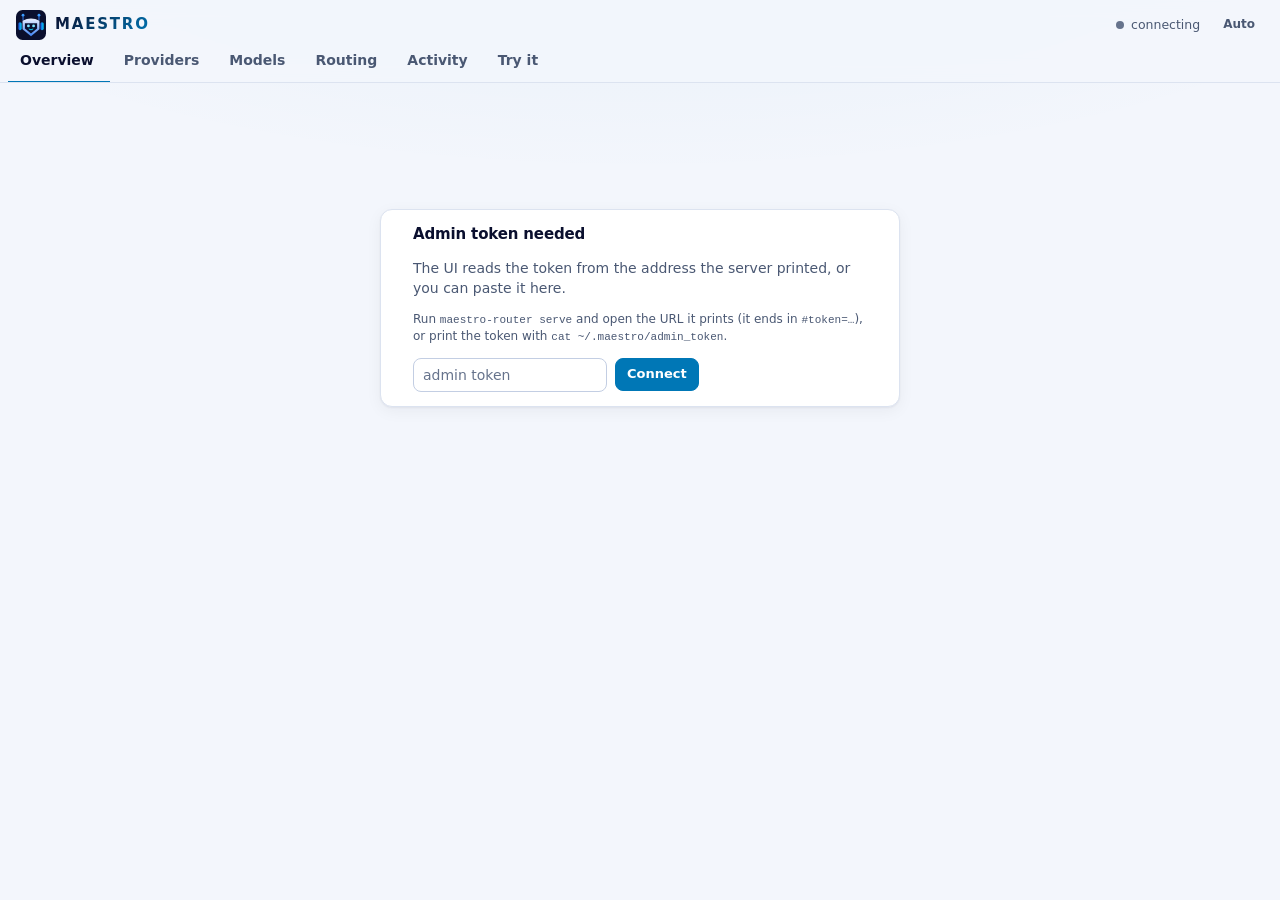
<file: skills/maestro/scripts/maestro/ui/index.html>
<!doctype html>
<html lang="en">
<head>
<meta charset="utf-8">
<meta name="viewport" content="width=device-width, initial-scale=1">
<meta name="color-scheme" content="light dark">
<title>Maestro</title>
<link rel="icon" href="data:image/svg+xml,%3Csvg xmlns='http://www.w3.org/2000/svg' viewBox='0 0 64 64'%3E%3Crect width='64' height='64' rx='14' fill='%230A0F2E'/%3E%3Cpath d='M15 22V13M49 22V13' stroke='%233B82F6' stroke-width='2'/%3E%3Ccircle cx='15' cy='11' r='3' fill='%233B9BFF'/%3E%3Ccircle cx='49' cy='11' r='3' fill='%233B9BFF'/%3E%3Crect x='5' y='26' width='7' height='17' rx='3.5' fill='%231E7BEF'/%3E%3Crect x='52' y='26' width='7' height='17' rx='3.5' fill='%231E7BEF'/%3E%3Cpath d='M14 23Q32 13 50 23V41L32 56 14 41Z' fill='%239DB8F5'/%3E%3Cpath d='M19 28H45V39.5L32 50 19 39.5Z' fill='%230A0F2E'/%3E%3Ccircle cx='26.5' cy='34' r='3' fill='%237DE3FF'/%3E%3Ccircle cx='37.5' cy='34' r='3' fill='%237DE3FF'/%3E%3Cpath d='M28 41Q32 44 36 41' fill='none' stroke='%2300D4FF' stroke-width='2' stroke-linecap='round'/%3E%3C/svg%3E">

<style>
:root {
  --bg: #F3F6FC; --surface: #ffffff; --surface-2: #EDF1F9; --border: #DCE3F0; --border-strong: #C3CEE3;
  --text: #0A0F2E; --muted: #4A5873; --faint: #66738C; --accent: #0077B6; --accent-ink: #ffffff; --accent-soft: #E0F2FB;
  --good: #0F7B47; --good-soft: #DCF5E7; --warn: #9A5B00; --warn-soft: #FCEFD5; --bad: #C22F2F; --bad-soft: #FDE4E4; --info-soft: #E3EFFB;
  --c-local: #0E8A7D; --c-fast: #2F7FC9; --c-standard: #4F5BD5; --c-strong: #8A4FD0; --c-frontier: #C23A86; --c-specialist: #B8681A;
  --shadow: 0 1px 2px rgba(10,15,46,.05), 0 4px 16px rgba(10,15,46,.05); --glow: rgba(0,119,182,.06); --brand-a: #0A0F2E; --brand-b: #0077B6;
  --mono: "SF Mono", "JetBrains Mono", ui-monospace, SFMono-Regular, Menlo, Consolas, "Liberation Mono", monospace;
  --sans: "Inter", ui-sans-serif, system-ui, -apple-system, "Segoe UI", Roboto, "Helvetica Neue", Arial, sans-serif;
}
@media (prefers-color-scheme: dark) {
  :root:not([data-theme="light"]) {
    --bg: #0A0F2E; --surface: #111833; --surface-2: #18234D; --border: #1C2A5C; --border-strong: #1E3A8A;
    --text: #E2E8F0; --muted: #94A3B8; --faint: #7D8CA3; --accent: #00D4FF; --accent-ink: #0A0F2E; --accent-soft: #0B2F4D;
    --good: #34D399; --good-soft: #0E2B2C; --warn: #FBBF24; --warn-soft: #2E2612; --bad: #F87171; --bad-soft: #3A1625; --info-soft: #0F2547;
    --c-local: #2DD4BF; --c-fast: #60A5FA; --c-standard: #818CF8; --c-strong: #C084FC; --c-frontier: #F472B6; --c-specialist: #FB923C;
    --shadow: 0 1px 2px rgba(0,0,0,.35), 0 8px 24px rgba(2,6,23,.35); --glow: rgba(0,212,255,.07); --brand-a: #FFFFFF; --brand-b: #00D4FF;
  }
}
:root[data-theme="dark"] {
  --bg: #0A0F2E; --surface: #111833; --surface-2: #18234D; --border: #1C2A5C; --border-strong: #1E3A8A;
  --text: #E2E8F0; --muted: #94A3B8; --faint: #7D8CA3; --accent: #00D4FF; --accent-ink: #0A0F2E; --accent-soft: #0B2F4D;
  --good: #34D399; --good-soft: #0E2B2C; --warn: #FBBF24; --warn-soft: #2E2612; --bad: #F87171; --bad-soft: #3A1625; --info-soft: #0F2547;
  --c-local: #2DD4BF; --c-fast: #60A5FA; --c-standard: #818CF8; --c-strong: #C084FC; --c-frontier: #F472B6; --c-specialist: #FB923C;
  --shadow: 0 1px 2px rgba(0,0,0,.35), 0 8px 24px rgba(2,6,23,.35); --glow: rgba(0,212,255,.07); --brand-a: #FFFFFF; --brand-b: #00D4FF;
}
* { box-sizing: border-box; }
html { -webkit-text-size-adjust: 100%; }
body { margin: 0; background: var(--bg) radial-gradient(1200px 420px at 50% -120px, var(--glow), transparent 70%) no-repeat; color: var(--text); font: 14px/1.45 var(--sans); min-height: 100vh; }
h1, h2, h3 { margin: 0; font-weight: 650; letter-spacing: -.01em; }
h2 { font-size: 15px; } h3 { font-size: 13px; color: var(--muted); font-weight: 600; text-transform: uppercase; letter-spacing: .05em; }
button, input, select, textarea { font: inherit; color: inherit; }
button { cursor: pointer; }
code, .mono { font-family: var(--mono); font-size: .92em; }
a { color: var(--accent); }
:focus-visible { outline: 2px solid var(--accent); outline-offset: 2px; border-radius: 6px; }

/* shell */
header.top { position: sticky; top: 0; z-index: 20; background: color-mix(in srgb, var(--bg) 88%, transparent); backdrop-filter: blur(10px);
  border-bottom: 1px solid var(--border); }
.bar { max-width: 1280px; margin: 0 auto; padding: 10px 16px 0; display: flex; align-items: center; gap: 14px; flex-wrap: wrap; }
.brand { display: flex; align-items: center; gap: 9px; font-weight: 800; font-size: 15px; letter-spacing: .12em; text-transform: uppercase; }
.brand svg { width: 30px; height: 30px; flex: none; }
.brand .wm { background: linear-gradient(135deg, var(--brand-a), var(--brand-b)); -webkit-background-clip: text; background-clip: text; -webkit-text-fill-color: transparent; }
.brand small { font-weight: 500; color: var(--faint); font-size: 12px; letter-spacing: 0; text-transform: none; }
.spacer { flex: 1; }
.live { display: inline-flex; align-items: center; gap: 7px; font-size: 12.5px; color: var(--muted); }
.dot { width: 8px; height: 8px; border-radius: 50%; background: var(--faint); display: inline-block; flex: none; }
.dot.good { background: var(--good); box-shadow: 0 0 0 3px var(--good-soft); } .dot.bad { background: var(--bad); } .dot.warn { background: var(--warn); }
nav.tabs { max-width: 1280px; margin: 0 auto; padding: 0 8px; display: flex; gap: 2px; overflow-x: auto; scrollbar-width: none; }
nav.tabs::-webkit-scrollbar { display: none; }
nav.tabs button { background: none; border: 0; padding: 10px 12px 11px; color: var(--muted); font-weight: 550; border-bottom: 2px solid transparent; white-space: nowrap; margin-bottom: -1px; }
nav.tabs button:hover { color: var(--text); }
nav.tabs button[aria-selected="true"] { color: var(--text); border-bottom-color: var(--accent); }
nav.tabs .count { color: var(--faint); font-weight: 500; margin-left: 4px; font-size: 12px; }
main { max-width: 1280px; margin: 0 auto; padding: 18px 16px 64px; }
.panel { display: none; } .panel.on { display: block; animation: fade .15s ease-out; }
@keyframes fade { from { opacity: 0; transform: translateY(2px); } to { opacity: 1; transform: none; } }
@media (prefers-reduced-motion: reduce) { .panel.on { animation: none; } * { transition: none !important; } }

/* primitives */
.card { background: var(--surface); border: 1px solid var(--border); border-radius: 12px; box-shadow: var(--shadow); }
.card > .head { padding: 12px 16px; border-bottom: 1px solid var(--border); display: flex; align-items: center; gap: 10px; flex-wrap: wrap; }
.card > .body { padding: 14px 16px; }
.grid { display: grid; gap: 14px; }
.g2 { grid-template-columns: repeat(2, minmax(0, 1fr)); } .g3 { grid-template-columns: repeat(3, minmax(0, 1fr)); }
.stats { display: grid; grid-template-columns: repeat(5, minmax(0, 1fr)); gap: 12px; margin-bottom: 14px; }
.stat { padding: 13px 16px; }
.stat .k { color: var(--muted); font-size: 12px; font-weight: 550; }
.stat .v { font-size: 26px; font-weight: 680; letter-spacing: -.03em; margin-top: 2px; font-variant-numeric: tabular-nums; }
.stat .s { color: var(--faint); font-size: 12px; margin-top: 1px; }
.btn { border: 1px solid var(--border-strong); background: var(--surface); border-radius: 8px; padding: 6px 11px; font-weight: 550; font-size: 13px; display: inline-flex; align-items: center; gap: 6px; white-space: nowrap; }
.btn:hover { background: var(--surface-2); } .btn:disabled { opacity: .55; cursor: default; }
.btn.primary { background: var(--accent); border-color: var(--accent); color: var(--accent-ink); }
.btn.primary:hover { filter: brightness(1.07); }
.btn.sm { padding: 3px 8px; font-size: 12px; border-radius: 6px; } .btn.ghost { border-color: transparent; background: none; color: var(--muted); }
.spin { width: 12px; height: 12px; border: 2px solid currentColor; border-right-color: transparent; border-radius: 50%; animation: spin .7s linear infinite; }
@keyframes spin { to { transform: rotate(360deg); } }
input[type=search] { flex: 1 1 220px; max-width: 320px; }
input[type=text], input[type=password], input[type=search], select, textarea {
  background: var(--surface); border: 1px solid var(--border-strong); border-radius: 8px; padding: 6px 9px; min-width: 0; }
textarea { width: 100%; resize: vertical; min-height: 92px; font-family: var(--sans); }
select { padding: 4px 6px; border-radius: 6px; }
input::placeholder, textarea::placeholder { color: var(--faint); }
.muted { color: var(--muted); } .faint { color: var(--faint); } .small { font-size: 12px; } .right { text-align: right; } .nowrap { white-space: nowrap; }
.row { display: flex; align-items: center; gap: 8px; flex-wrap: wrap; }
.pill { display: inline-flex; align-items: center; gap: 5px; padding: 1px 8px; border-radius: 999px; font-size: 12px; font-weight: 550; background: var(--surface-2); color: var(--muted); white-space: nowrap; }
.pill.good { background: var(--good-soft); color: var(--good); } .pill.bad { background: var(--bad-soft); color: var(--bad); }
.pill.warn { background: var(--warn-soft); color: var(--warn); } .pill.info { background: var(--info-soft); color: var(--accent); }
.cat { --c: var(--faint); display: inline-flex; align-items: center; gap: 6px; font-weight: 600; font-size: 12.5px; }
.cat::before { content: ""; width: 9px; height: 9px; border-radius: 3px; background: var(--c); }
.cat.local { --c: var(--c-local); } .cat.fast { --c: var(--c-fast); } .cat.standard { --c: var(--c-standard); }
.cat.strong { --c: var(--c-strong); } .cat.frontier { --c: var(--c-frontier); } .cat.specialist { --c: var(--c-specialist); }
.banner { display: flex; gap: 12px; align-items: center; flex-wrap: wrap; padding: 10px 14px; border-radius: 10px; margin-bottom: 14px; background: var(--warn-soft); color: var(--text); border: 1px solid color-mix(in srgb, var(--warn) 35%, transparent); }
.banner.info { background: var(--info-soft); border-color: color-mix(in srgb, var(--accent) 30%, transparent); }
.banner b { font-weight: 650; }
.empty { padding: 28px 16px; text-align: center; color: var(--muted); }

/* tables */
.tablewrap { overflow-x: auto; }
table { border-collapse: collapse; width: 100%; font-size: 13px; }
th { text-align: left; font-weight: 600; color: var(--muted); font-size: 12px; padding: 8px 9px; border-bottom: 1px solid var(--border); white-space: nowrap; background: var(--surface); position: sticky; top: 0; }
th.sort { cursor: pointer; user-select: none; } th.sort:hover { color: var(--text); }
td { padding: 6px 9px; border-bottom: 1px solid var(--border); vertical-align: middle; }
tbody tr:last-child td { border-bottom: 0; }
tbody tr:hover td { background: color-mix(in srgb, var(--surface-2) 60%, transparent); }
tr.off td { opacity: .5; }
td .pill { padding: 0 6px; }
td.id { font-family: var(--mono); font-size: 12px; max-width: 250px; overflow: hidden; text-overflow: ellipsis; white-space: nowrap; }
.num { font-variant-numeric: tabular-nums; text-align: right; }
.bar-mini { display: inline-block; width: 44px; height: 6px; border-radius: 3px; background: var(--surface-2); vertical-align: middle; margin-right: 6px; overflow: hidden; }
.bar-mini > i { display: block; height: 100%; background: var(--accent); border-radius: 3px; }
.chip { display: inline-block; padding: 0 6px; border-radius: 5px; background: var(--surface-2); font-size: 11.5px; color: var(--muted); margin-right: 3px; white-space: nowrap; }
.chip b { color: var(--text); font-weight: 600; font-variant-numeric: tabular-nums; }
.switch { position: relative; width: 30px; height: 18px; display: inline-block; }
.switch input { opacity: 0; width: 100%; height: 100%; margin: 0; position: absolute; inset: 0; cursor: pointer; z-index: 1; }
.switch i { position: absolute; inset: 0; border-radius: 9px; background: var(--border-strong); transition: background .15s; }
.switch i::after { content: ""; position: absolute; top: 2px; left: 2px; width: 14px; height: 14px; border-radius: 50%; background: #fff; transition: transform .15s; }
.switch input:checked + i { background: var(--accent); } .switch input:checked + i::after { transform: translateX(12px); }
.switch input:focus-visible + i { outline: 2px solid var(--accent); outline-offset: 2px; }

/* quota */
.q { display: grid; gap: 3px; min-width: 150px; }
.q .line { display: flex; align-items: center; gap: 7px; font-size: 11.5px; color: var(--muted); }
.q .track { flex: 1; height: 6px; border-radius: 3px; background: var(--surface-2); overflow: hidden; min-width: 50px; }
.q .track i { display: block; height: 100%; border-radius: 3px; background: var(--good); }
.q .track i.low { background: var(--warn); } .q .track i.crit { background: var(--bad); }
.q .lbl { width: 62px; overflow: hidden; text-overflow: ellipsis; white-space: nowrap; }
.stack { display: flex; height: 14px; border-radius: 7px; overflow: hidden; background: var(--surface-2); gap: 2px; }
.stack i { display: block; height: 100%; background: var(--c); min-width: 3px; } .stack i.local { --c: var(--c-local); } .stack i.fast { --c: var(--c-fast); }
.stack i.standard { --c: var(--c-standard); } .stack i.strong { --c: var(--c-strong); } .stack i.frontier { --c: var(--c-frontier); } .stack i.specialist { --c: var(--c-specialist); }
.legend { display: flex; flex-wrap: wrap; gap: 4px 16px; margin-top: 10px; }

/* code */
.code { position: relative; background: var(--surface-2); border: 1px solid var(--border); border-radius: 9px; padding: 11px 12px; overflow: auto; max-height: 340px; }
.code pre { margin: 0; font: 12px/1.55 var(--mono); white-space: pre; }
.code .btn { position: absolute; top: 7px; right: 7px; }
.seg { display: inline-flex; border: 1px solid var(--border-strong); border-radius: 8px; overflow: hidden; }
.seg button { border: 0; background: var(--surface); padding: 5px 11px; font-weight: 550; font-size: 13px; color: var(--muted); border-right: 1px solid var(--border-strong); }
.seg button:last-child { border-right: 0; } .seg button[aria-pressed="true"] { background: var(--accent-soft); color: var(--accent); }
.ladder td, .ladder th { padding: 5px 8px; } .ladder select { width: 100%; min-width: 92px; }
.ladder select.changed { border-color: var(--accent); background: var(--accent-soft); }
.field { display: grid; gap: 5px; } .field > label { font-weight: 600; font-size: 12.5px; }
.hint { color: var(--faint); font-size: 12px; }
.kv { display: grid; grid-template-columns: max-content 1fr; gap: 3px 14px; font-size: 13px; } .kv dt { color: var(--muted); } .kv dd { margin: 0; }
details summary { cursor: pointer; color: var(--muted); font-size: 12.5px; }
#toasts { position: fixed; right: 16px; bottom: 16px; display: grid; gap: 8px; z-index: 50; max-width: min(420px, calc(100vw - 32px)); }
.toast { background: var(--text); color: var(--bg); padding: 9px 13px; border-radius: 9px; font-size: 13px; box-shadow: var(--shadow); animation: fade .15s; }
.toast.bad { background: var(--bad); color: #fff; }
.gate { max-width: 520px; margin: 12vh auto; padding: 0 16px; }

@media (max-width: 980px) { .stats { grid-template-columns: repeat(3, minmax(0, 1fr)); } .g3 { grid-template-columns: 1fr 1fr; } }
@media (max-width: 720px) {
  .stats { grid-template-columns: repeat(2, minmax(0, 1fr)); } .g2, .g3 { grid-template-columns: 1fr; }
  .stat .v { font-size: 22px; } main { padding-top: 12px; } .hide-sm { display: none; }
}
</style>
</head>
<body>
<header class="top">
  <div class="bar">
    <div class="brand"><svg viewBox="0 0 64 64" aria-hidden="true"><defs><linearGradient id="mh" x1="0" y1="0" x2="0" y2="1"><stop offset="0" stop-color="#EEF2FF"/><stop offset="1" stop-color="#3B82F6"/></linearGradient><linearGradient id="me" x1="0" y1="0" x2="1" y2="0"><stop offset="0" stop-color="#1D4ED8"/><stop offset="1" stop-color="#00D4FF"/></linearGradient></defs><rect width="64" height="64" rx="14" fill="#0A0F2E"/><path d="M15 22V13M49 22V13" stroke="#3B82F6" stroke-width="2"/><circle cx="15" cy="11" r="3" fill="#3B9BFF"/><circle cx="49" cy="11" r="3" fill="#3B9BFF"/><rect x="5" y="26" width="7" height="17" rx="3.5" fill="url(#me)"/><rect x="52" y="26" width="7" height="17" rx="3.5" fill="url(#me)"/><path d="M14 23Q32 13 50 23V41L32 56 14 41Z" fill="url(#mh)"/><path d="M19 28H45V39.5L32 50 19 39.5Z" fill="#0A0F2E"/><circle cx="26.5" cy="34" r="3" fill="#7DE3FF"/><circle cx="37.5" cy="34" r="3" fill="#7DE3FF"/><path d="M28 41Q32 44 36 41" fill="none" stroke="#00D4FF" stroke-width="2" stroke-linecap="round"/></svg>
      <span class="wm">Maestro</span> <small id="ver"></small></div>
    <span class="spacer"></span>
    <span class="live" id="live"><span class="dot"></span><span>connecting</span></span>
    <button class="btn sm ghost" id="theme" title="Switch between light, dark and automatic">Theme</button>
  </div>
  <nav class="tabs" role="tablist" id="tabs"></nav>
</header>
<main id="main"></main>
<div id="toasts" aria-live="polite"></div>

<script>
"use strict";
const TABS = [["overview", "Overview"], ["providers", "Providers"], ["models", "Models"], ["routing", "Routing"], ["activity", "Activity"], ["try", "Try it"]];
const CATS = ["local", "fast", "standard", "strong", "frontier"];
const CAT_HINT = {local: "a model on your machine or network", fast: "cheap and quick", standard: "the everyday workhorse", strong: "top reasoning", frontier: "the very best"};
let S = null, token = "", tab = "overview", timers = {};
const ui = {alts: false, snip: "hermes", provFilter: "configured", provQuery: "", modelQuery: "", modelCat: "", modelAccess: "", modelSort: ["G", -1], showAllProviders: false,
            activity: {paused: false, rows: [], open: null}, tryRes: null, ladderDraft: null, pinsDraft: null, showKeyFor: null};
const store = {get(k) { try { return sessionStorage.getItem(k); } catch (e) { return null; } }, set(k, v) { try { sessionStorage.setItem(k, v); } catch (e) {} }};

/* ---------- tiny DOM helper (no innerHTML: every value is set as text) ---------- */
function add(el, kids) { for (const k of kids.flat(Infinity)) { if (k == null || k === false) continue; el.append(k.nodeType ? k : document.createTextNode(String(k))); } return el; }
function h(tag, attrs, ...kids) {
  const el = document.createElement(tag);
  for (const [k, v] of Object.entries(attrs || {})) {
    if (v == null || v === false) continue;
    if (k === "class") el.className = v; else if (k === "style") el.style.cssText = v;
    else if (k.startsWith("on")) el.addEventListener(k.slice(2), v);
    else if (k === "for") el.htmlFor = v;
    else if (["value", "checked", "disabled", "title", "type", "placeholder", "href", "selected", "rows", "colSpan", "name", "autocomplete", "spellcheck"].includes(k)) el[k] = v;
    else el.setAttribute(k, v === true ? "" : v);
  }
  return add(el, kids);
}
const $ = (s, r) => (r || document).querySelector(s);
function toast(msg, bad) { const t = h("div", {class: "toast" + (bad ? " bad" : "")}, msg); $("#toasts").append(t); setTimeout(() => t.remove(), bad ? 6500 : 3200); }

/* ---------- formatting ---------- */
const fmt = {
  money(v) { if (v == null) return "–"; if (v === 0) return "$0"; const a = Math.abs(v); return "$" + (a < 0.01 ? v.toFixed(4) : a < 1 ? v.toFixed(3) : a < 100 ? v.toFixed(2) : v.toFixed(0)); },
  price(v) { return v == null ? "–" : v === 0 ? "free" : "$" + (v < 1 ? v.toFixed(2) : v % 1 ? v.toFixed(2).replace(/0$/, "") : v); },
  ctx(v) { return !v ? "–" : v >= 1e6 ? (v / 1e6).toFixed(v % 1e6 ? 1 : 0) + "M" : Math.round(v / 1e3) + "k"; },
  score(v) { return v == null ? "–" : v.toFixed(2).replace(/^0/, ""); },
  ago(ts) { if (!ts) return "–"; const s = Math.max(0, Date.now() / 1000 - ts); return s < 5 ? "just now" : s < 90 ? Math.round(s) + "s ago" : s < 5400 ? Math.round(s / 60) + "m ago" : s < 129600 ? Math.round(s / 3600) + "h ago" : Math.round(s / 86400) + "d ago"; },
  until(ts) { if (!ts) return ""; const s = ts - Date.now() / 1000; if (s <= 0) return "now"; return s < 90 ? Math.round(s) + "s" : s < 5400 ? Math.round(s / 60) + "m" : s < 129600 ? (s / 3600).toFixed(s < 36000 ? 1 : 0) + "h" : Math.round(s / 86400) + "d"; },
  tok(v) { return v == null ? "–" : v >= 1e4 ? (v / 1e3).toFixed(1) + "k" : String(v); },
  ms(v) { return v == null ? "–" : v >= 1000 ? (v / 1000).toFixed(1) + " s" : Math.round(v) + " ms"; },
  pct(v) { return v == null ? "–" : Math.round(v * 100) + "%"; },
};
const catPill = (c, extra) => c ? h("span", {class: "cat " + c, title: CAT_HINT[c] || ""}, c, extra || "") : h("span", {class: "faint"}, "–");
const accessLabel = {"api": "API", "subscription-cli": "Subscription", "local": "Local"};

/* ---------- api ---------- */
async function api(path, method, body) {
  const r = await fetch(path, {method: method || "GET", headers: Object.assign({"X-Maestro-Token": token}, body ? {"Content-Type": "application/json"} : {}), body: body ? JSON.stringify(body) : undefined});
  let j = null; try { j = await r.json(); } catch (e) {}
  if (r.status === 401) { showGate(true); throw new Error("unauthorized"); }
  if (!r.ok) throw new Error((j && j.error && j.error.message) || ("HTTP " + r.status));
  return j;
}
async function act(fn, okMsg) { try { const r = await fn(); if (okMsg) toast(okMsg); return r; } catch (e) { if (e.message !== "unauthorized") toast(e.message, true); return null; } }
async function refresh(rerender) { S = await api("/api/state"); status(); if (rerender !== false) render(); }

/* ---------- shell ---------- */
function status() {
  const live = $("#live"); live.replaceChildren();
  if (!S) return;
  const disc = S.discovering;
  add(live, [h("span", {class: "dot " + (disc ? "warn" : "good")}), h("span", {}, disc ? "discovering…" : "serving on " + S.server.base_url.replace(/^https?:\/\//, ""))]);
  $("#ver").textContent = "v" + S.version;
  const c = S.counts;
  document.querySelectorAll("nav.tabs button").forEach(b => { const n = {providers: c.providers, models: c.enabled}[b.dataset.tab]; const s = b.querySelector(".count"); if (s) s.textContent = n != null ? n : ""; });
}
function buildTabs() {
  const nav = $("#tabs"); nav.replaceChildren();
  TABS.forEach(([id, label]) => nav.append(h("button", {role: "tab", "data-tab": id, "aria-selected": id === tab ? "true" : "false", onclick: () => go(id)}, label, h("span", {class: "count"}))));
}
function go(id) {
  tab = id; store.set("tab", id);
  document.querySelectorAll("nav.tabs button").forEach(b => b.setAttribute("aria-selected", b.dataset.tab === id ? "true" : "false"));
  clearInterval(timers.act); if (id === "activity") { pollActivity(); timers.act = setInterval(pollActivity, 3000); }
  render(); window.scrollTo(0, 0);
}
function render() {
  const main = $("#main"); main.replaceChildren();
  if (!S) return;
  const fn = {overview, providers, models, routing, activity, try: tryit}[tab];
  main.append(h("section", {class: "panel on", id: "p-" + tab}, fn()));
  status();
}
function showGate(bad) {
  clearInterval(timers.poll);
  $("#main").replaceChildren(h("div", {class: "gate card"}, h("div", {class: "body", style: "display:grid;gap:12px"},
    h("h2", {}, "Admin token needed"),
    h("p", {class: "muted", style: "margin:0"}, bad ? "The server did not accept that token." : "The UI reads the token from the address the server printed, or you can paste it here."),
    h("p", {class: "muted small", style: "margin:0"}, "Run ", h("code", {}, "maestro-router serve"), " and open the URL it prints (it ends in ", h("code", {}, "#token=…"), "), or print the token with ", h("code", {}, "cat ~/.maestro/admin_token"), "."),
    (() => { const i = h("input", {type: "password", placeholder: "admin token", autocomplete: "off"}); const go = () => { token = i.value.trim(); store.set("token", token); boot(); };
      i.addEventListener("keydown", e => { if (e.key === "Enter") go(); }); return h("div", {class: "row"}, i, h("button", {class: "btn primary", onclick: go}, "Connect")); })())));
}

/* ---------- shared pieces ---------- */
function copyBtn(getText, label) {
  return h("button", {class: "btn sm", onclick: async e => { const b = e.currentTarget, t = getText();
    try { await navigator.clipboard.writeText(t); } catch (x) { const ta = h("textarea", {value: t, style: "position:fixed;opacity:0"}); document.body.append(ta); ta.select(); try { document.execCommand("copy"); } catch (y) {} ta.remove(); }
    const o = b.textContent; b.textContent = "Copied"; setTimeout(() => b.textContent = o, 1200); }}, label || "Copy");
}
function codeBlock(text) { return h("div", {class: "code"}, copyBtn(() => text), h("pre", {}, text)); }
function quotaBars(q) {
  if (!q) return h("span", {class: "faint small"}, "–");
  const rows = (q.windows || []).filter(w => w.fraction != null);
  if (q.state === "cooldown") return h("span", {class: "pill warn"}, "cooling down", q.cooldown_until ? " · " + fmt.until(q.cooldown_until) : "");
  if (q.state === "exhausted") return h("span", {class: "pill bad"}, "exhausted", q.reset_at ? " · resets in " + fmt.until(q.reset_at) : "");
  if (!rows.length) return h("span", {class: "faint small"}, q.headroom != null ? fmt.pct(q.headroom) + " left" : "unknown");
  return h("div", {class: "q"}, rows.slice(0, 3).map(w => { const f = w.fraction, cls = f < 0.1 ? "crit" : f < 0.3 ? "low" : "";
    return h("div", {class: "line", title: w.reset_at ? "resets in " + fmt.until(w.reset_at) : ""}, h("span", {class: "lbl"}, w.name.replace(/_/g, " ")),
      h("span", {class: "track"}, h("i", {class: cls, style: "width:" + Math.max(2, f * 100) + "%"})), h("span", {class: "nowrap"}, fmt.pct(f) + (w.reset_at ? " · " + fmt.until(w.reset_at) : ""))); }));
}
function miniQuota(q) {
  if (!q || q.state === "unknown") return h("span", {class: "faint"}, "–");
  const cls = {ok: "good", low: "warn", cooldown: "warn", exhausted: "bad"}[q.state];
  return h("span", {class: "pill " + cls, title: q.reason || ""}, q.state === "ok" || q.state === "low" ? fmt.pct(q.headroom) : q.state);
}
const jobsTop = (m, n) => Object.entries(m.jobs || {}).sort((a, b) => b[1] - a[1]).slice(0, n || 3);
const effCat = m => m.cat_override || (m.access === "local" ? "local" : m.category);

/* ---------- Overview ---------- */
function overview() {
  const c = S.counts, st = S.stats, out = [];
  if (S.models_source !== "models.json") out.push(h("div", {class: "banner"}, h("span", {}, h("b", {}, "No scores yet. "), "Models are listed from provider detection only, so categories are rough. Run discovery to score them against benchmarks."), discoverBtn(true)));
  else if (S.generated_at && Date.now() / 1000 - S.generated_at > 7 * 86400) out.push(h("div", {class: "banner info"}, h("span", {}, "The model list is ", fmt.ago(S.generated_at).replace(" ago", ""), " old."), discoverBtn()));
  if (S.last_discovery && !S.last_discovery.ok) out.push(h("div", {class: "banner"}, h("span", {}, h("b", {}, "Last discovery failed: "), S.last_discovery.message)));
  const share = Math.max(0, st.baseline ? st.saved / st.baseline : 0);
  out.push(h("div", {class: "stats"},
    stat("Providers", c.providers, "connected or detected"), stat("Models", c.enabled, c.models - c.enabled ? (c.models - c.enabled) + " disabled" : "all enabled"),
    stat("Local models", c.local, c.local ? "free and private" : "none found"), stat("Requests today", st.requests, st.errors ? st.errors + " failed · " + st.fallbacks + " fallbacks" : st.fallbacks + " fallbacks"),
    stat("Saved today", fmt.money(st.saved), st.baseline ? Math.round(share * 100) + "% vs always-strongest" : "vs always-strongest")));
  const cats = Object.entries(st.by_category).sort((a, b) => b[1] - a[1]), total = cats.reduce((a, x) => a + x[1], 0);
  out.push(h("div", {class: "grid g2", style: "margin-bottom:14px"},
    h("div", {class: "card"}, h("div", {class: "head"}, h("h2", {}, "Where requests went today")),
      h("div", {class: "body"}, total ? [h("div", {class: "stack"}, cats.map(([k, n]) => h("i", {class: k, style: "flex:" + n, title: k + ": " + n}))),
        h("div", {class: "legend"}, cats.map(([k, n]) => h("span", {class: "small"}, catPill(k), " ", h("span", {class: "muted"}, n + " (" + Math.round(n / total * 100) + "%)")))),
        h("div", {style: "margin-top:16px"}, h("div", {class: "small muted", style: "margin-bottom:5px"}, "Estimated spend vs always using the strongest model"),
          spendBar("Maestro", st.cost, st.baseline, "var(--accent)"), spendBar("Always-strongest", st.baseline, st.baseline, "var(--faint)"))]
        : h("div", {class: "empty"}, "No requests yet today. Point a client at ", h("code", {}, S.server.base_url + "/v1"), " and they show up here."))),
    h("div", {class: "card"}, h("div", {class: "head"}, h("h2", {}, "Router")), h("div", {class: "body"}, h("dl", {class: "kv"},
      h("dt", {}, "Endpoint"), h("dd", {}, h("code", {}, S.server.base_url + "/v1")),
      h("dt", {}, "Model names"), h("dd", {}, h("code", {}, "maestro/auto"), ", ", h("code", {}, "maestro/fast"), " … ", h("code", {}, "maestro/code"), ", ", h("code", {}, "provider/model")),
      h("dt", {}, "Objective"), h("dd", {}, S.config.objective, S.config.prefer_local ? " · prefers local" : ""),
      h("dt", {}, "Cap"), h("dd", {}, "up to ", S.config.max_tier),
      h("dt", {}, "Access"), h("dd", {}, S.server.auth_required ? "API key required" : "open on this machine"),
      h("dt", {}, "Models from"), h("dd", {}, S.models_source, S.generated_at ? " · " + fmt.ago(S.generated_at) : "", S.catalog_as_of ? " · catalog " + S.catalog_as_of : "")),
      h("div", {class: "row", style: "margin-top:12px"}, discoverBtn(), S.last_discovery ? h("span", {class: "hint"}, S.last_discovery.message) : null)))));
  out.push(connectCard());
  out.push(localFit());
  return out;
}
function stat(k, v, s) { return h("div", {class: "card stat"}, h("div", {class: "k"}, k), h("div", {class: "v"}, v), h("div", {class: "s"}, s)); }
function spendBar(label, v, max, color) {
  return h("div", {class: "row", style: "flex-wrap:nowrap;margin:3px 0"}, h("span", {class: "small muted", style: "width:118px;flex:none"}, label),
    h("span", {class: "track", style: "flex:1;height:8px;border-radius:4px;background:var(--surface-2);overflow:hidden"}, h("i", {style: "display:block;height:100%;border-radius:4px;background:" + color + ";width:" + (max ? Math.max(1.5, v / max * 100) : 1.5) + "%"})),
    h("span", {class: "small num", style: "width:64px"}, fmt.money(v)));
}
function discoverBtn(primary) {
  const b = h("button", {class: "btn" + (primary ? " primary" : ""), onclick: async () => { b.disabled = true; b.replaceChildren(h("span", {class: "spin"}), "Discovering…");
    const r = await act(() => api("/api/discover", "POST", {})); if (r) toast(r.message, !r.ok); await act(() => refresh()); b.disabled = false; }}, "Re-run discovery");
  return b;
}
function connectCard() {
  const opts = [["hermes", "Hermes Agent"], ["openai", "OpenAI client"], ["curl", "curl"], ["skill", "Claude Code, Codex, OpenCode"]];
  const blurb = {hermes: ["Add this to ", h("code", {}, "~/.hermes/config.yaml"), " or run ", h("code", {}, "maestro-router hermes --install"), ". Hermes keeps calling one endpoint; Maestro picks the model per request and keeps a model for the whole tool loop."],
    openai: ["Any OpenAI-compatible client works. The response's ", h("code", {}, "model"), " field tells you what was chosen; the ", h("code", {}, "x-maestro-decision"), " header says why."],
    curl: ["Try it from a terminal."], skill: ["The skill mode needs no server: your agent calls ", h("code", {}, "maestro-router route"), " and delegates to a subagent or CLI."]}[ui.snip];
  return h("div", {class: "card", style: "margin-bottom:14px"}, h("div", {class: "head"}, h("h2", {}, "Connect a client"), h("span", {class: "spacer"}),
    h("div", {class: "seg", role: "group"}, opts.map(([k, l]) => h("button", {"aria-pressed": ui.snip === k ? "true" : "false", onclick: () => { ui.snip = k; render(); }}, l)))),
    h("div", {class: "body", style: "display:grid;gap:10px"}, h("div", {class: "muted small"}, blurb), codeBlock(S.snippets[ui.snip])));
}
function fitTable(fit, boxes, replaces) {
  return boxes.map(k => { const hw = (S.hardware || {})[k] || {}, rows = fit[k].slice(0, 8);
    return h("div", {style: "margin-bottom:14px"}, h("div", {class: "row", style: "margin-bottom:6px"}, h("b", {}, hw.name || k), h("span", {class: "muted"}, hw.memory_gb ? hw.memory_gb + " GB" : ""), hw.assumed ? h("span", {class: "pill"}, "assumed") : null),
      h("div", {class: "tablewrap"}, h("table", {}, h("thead", {}, h("tr", {}, ["Model", "Quant", "Memory", "Score", "Category", replaces ? "Serve it instead" : "Serve it"].map((t, i) => h("th", {class: i > 1 && i < 4 ? "right" : ""}, t)))),
        h("tbody", {}, rows.map(r => h("tr", {}, h("td", {class: "id", title: r.hf_repo || ""}, r.model), h("td", {}, r.quant || "–"), h("td", {class: "num"}, r.mem_gb ? r.mem_gb + " GB" : "–"),
          h("td", {class: "num"}, fmt.score(r.G)), h("td", {}, catPill(r.category)), h("td", {}, r.serve_cmd ? copyBtn(() => r.serve_cmd, "Copy command") : "–")))))));
  });
}
function localFit() {
  const fit = S.local_fit || {}, boxes = Object.keys(fit).filter(k => (fit[k] || []).length);
  const local = (S.models || []).filter(m => m.access === "local"), served = local.filter(m => m.routable !== false), idle = local.filter(m => m.routable === false);
  if (served.length) {   // Maestro uses exactly what is served; suggestions would replace it, so they stay folded away
    const alts = boxes.length ? h("details", {open: ui.alts, ontoggle: e => { ui.alts = e.target.open; }, style: "margin-top:12px"},
      h("summary", {}, "Alternatives (would replace what you serve)"),
      h("div", {class: "muted small", style: "margin:8px 0"}, "A model server usually claims most of the memory (vLLM reserves --gpu-memory-utilization, 0.9 by default), so these do not run alongside what you serve. Stop the current server first; Maestro never does."),
      fitTable(fit, boxes, true)) : null;
    return h("div", {class: "card"}, h("div", {class: "head"}, h("h2", {}, "Local models"), h("span", {class: "hint"}, "Maestro uses what you already serve; it never downloads or starts models")),
      h("div", {class: "body"}, h("div", {}, h("b", {}, "Using: "), served.map(m => m.model).join(", ")),
        idle.length ? h("div", {class: "muted small", style: "margin-top:6px"}, idle.length + " installed but not loaded, so not used: " + idle.map(m => m.model).join(", ")) : null, alts));
  }
  const body = boxes.length ? fitTable(fit, boxes, false)
    : h("div", {class: "empty"}, "Nothing to suggest yet. Run ", h("code", {}, "maestro-router discover --local-fit"), " to see the best open-weight models your hardware can run.");
  return h("div", {class: "card"}, h("div", {class: "head"}, h("h2", {}, "Could run locally"), h("span", {class: "hint"}, "Nothing is served locally. Advice only: Maestro never downloads or starts models")),
    h("div", {class: "body"}, idle.length ? h("div", {class: "muted small", style: "margin-bottom:8px"}, idle.length + " installed but not loaded, so not used: " + idle.map(m => m.model).join(", ")) : null, body));
}

/* ---------- Providers ---------- */
function providers() {
  const rows = S.providers, order = {connected: 0, detected: 1, error: 2, missing: 3};
  const q = ui.provQuery.trim().toLowerCase(), configured = rows.filter(p => p.status !== "missing");
  const list = h("tbody", {}), meta = h("span", {class: "hint"});
  const draw = () => {
    const src = (q || ui.provFilter === "all") ? rows : configured, want = ui.provQuery.trim().toLowerCase();
    const shown = src.filter(p => !want || (p.id + " " + p.name).toLowerCase().includes(want)).sort((a, b) => (order[a.status] - order[b.status]) || a.name.localeCompare(b.name));
    list.replaceChildren(...shown.slice(0, 300).map(providerRow));
    meta.textContent = shown.length + " shown of " + rows.length;
    if (!shown.length) list.append(h("tr", {}, h("td", {colSpan: 6, class: "empty"}, "No provider matches.")));
  };
  const search = h("input", {type: "search", placeholder: "Search providers (openai, groq, …)", value: ui.provQuery, oninput: e => { ui.provQuery = e.target.value; draw(); }});
  const chips = h("div", {class: "seg"}, [["configured", "Configured (" + configured.length + ")"], ["all", "All (" + rows.length + ")"]].map(([k, l]) =>
    h("button", {"aria-pressed": ui.provFilter === k ? "true" : "false", onclick: () => { ui.provFilter = k; render(); }}, l)));
  draw();
  return [h("div", {class: "card"}, h("div", {class: "head"}, h("h2", {}, "Providers"), chips, search, h("span", {class: "spacer"}), meta, discoverBtn()),
    h("div", {class: "tablewrap"}, h("table", {}, h("thead", {}, h("tr", {}, ["Provider", "Access", "Status", "Models", "Quota", "Key"].map(t => h("th", {}, t)))), list))),
    h("p", {class: "hint"}, "Keys are write-only: they are saved to ", h("code", {}, "~/.maestro/keys.env"), " (mode 600) and never shown again. A key set in the server's environment takes precedence.")];
}
function providerRow(p) {
  const cls = {connected: "good", detected: "info", error: "bad", missing: ""}[p.status];
  const keyCell = h("td", {});
  if (p.access === "api") {
    const inp = h("input", {type: "password", placeholder: p.status === "missing" ? "paste key" : "replace key", autocomplete: "off", spellcheck: false, name: "k-" + p.id, style: "width:150px"});
    const save = async () => { if (!inp.value) return; const r = await act(() => api("/api/keys", "POST", {provider: p.id, value: inp.value}), "Saved " + p.key_env + " to keys.env"); inp.value = "";
      if (r) { if (r.note) toast(r.note); const t = await act(() => api("/api/test", "POST", {provider: p.id})); if (t) toast(p.name + ": " + t.message, !t.ok); await act(() => refresh()); } };
    inp.addEventListener("keydown", e => { if (e.key === "Enter") save(); });
    add(keyCell, [h("div", {class: "row", style: "flex-wrap:nowrap"}, inp, h("button", {class: "btn sm", onclick: save}, "Save"),
      p.key_source === "keys.env" ? h("button", {class: "btn sm ghost", title: "Remove the key from keys.env", onclick: async () => { if (await act(() => api("/api/keys", "POST", {provider: p.id, value: null}), "Removed key")) refresh(); }}, "Remove") : null),
      p.key_source ? h("div", {class: "hint"}, p.key_env, " · set via ", p.key_source === "env" ? "environment" : "keys.env") : h("div", {class: "hint"}, p.key_env)]);
  } else keyCell.append(h("span", {class: "faint small"}, p.access === "local" ? "no key" : "uses your login"));
  const test = h("button", {class: "btn sm", onclick: async e => { const b = e.currentTarget; b.disabled = true; const r = await act(() => api("/api/test", "POST", {provider: p.id})); b.disabled = false; if (r) toast(p.name + ": " + r.message, !r.ok); }}, "Test");
  return h("tr", {}, h("td", {}, h("div", {}, h("b", {}, p.name)), h("div", {class: "mono faint small"}, p.id)), h("td", {}, accessLabel[p.access] || p.access),
    h("td", {}, h("span", {class: "pill " + cls, title: p.reason}, p.status), p.status === "error" || p.status === "detected" ? h("div", {class: "hint", style: "max-width:260px"}, p.reason) : null),
    h("td", {class: "num"}, p.models || "–"), h("td", {}, quotaBars(p.quota)),
    h("td", {}, p.status !== "missing" || p.access !== "api" ? h("div", {class: "row", style: "flex-wrap:nowrap"}, keyCell, test) : keyCell));
}

/* ---------- Models ---------- */
function models() {
  const provs = [...new Set(S.models.map(m => m.provider))].sort();
  const tbody = h("tbody", {}), meta = h("span", {class: "hint"});
  const cols = [["", null], ["Model", "id"], ["Category", "category"], ["Score", "G"], ["Best at", null], ["$/M in·out", "cost_out"], ["Context", "context"], ["Capabilities", null], ["Basis", "basis"], ["Quota", null]];
  const head = h("tr", {});
  const paintHead = () => head.replaceChildren(...cols.map(([t, k]) => h("th", {class: k ? "sort" : "", title: k ? "Sort" : "", onclick: k ? () => { ui.modelSort = ui.modelSort[0] === k ? [k, -ui.modelSort[1]] : [k, k === "id" || k === "access" ? 1 : -1]; draw(); } : null}, t, ui.modelSort[0] === k ? (ui.modelSort[1] < 0 ? " ↓" : " ↑") : "")));
  const draw = () => {
    paintHead();
    const q = ui.modelQuery.trim().toLowerCase(), [sk, sd] = ui.modelSort;
    let rows = S.models.filter(m => (!q || (m.id + " " + (m.family || "")).toLowerCase().includes(q)) && (!ui.modelCat || effCat(m) === ui.modelCat) && (!ui.modelAccess || m.access === ui.modelAccess));
    const val = m => sk === "category" ? CATS.indexOf(effCat(m)) : m[sk];
    rows = rows.sort((a, b) => { const x = val(a), y = val(b); if (x == null && y == null) return 0; if (x == null) return 1; if (y == null) return -1; return (x < y ? -1 : x > y ? 1 : 0) * sd || a.id.localeCompare(b.id); });
    tbody.replaceChildren(...rows.slice(0, 400).map(modelRow));
    if (!rows.length) tbody.append(h("tr", {}, h("td", {colSpan: cols.length, class: "empty"}, S.models.length ? "No model matches these filters." : "No models yet. Add a key on the Providers tab or point Maestro at a model server you already run, then run discovery.")));
    meta.textContent = rows.length + " of " + S.models.length + (rows.length > 400 ? " (first 400)" : "");
  };
  const sel = (label, opts, get, set) => h("select", {"aria-label": label, onchange: e => { set(e.target.value); draw(); }}, h("option", {value: ""}, label), opts.map(o => h("option", {value: o[0], selected: get() === o[0]}, o[1])));
  draw();
  return h("div", {class: "card"}, h("div", {class: "head"}, h("h2", {}, "Models"),
    h("input", {type: "search", placeholder: "Search models", value: ui.modelQuery, oninput: e => { ui.modelQuery = e.target.value; draw(); }}),
    sel("All categories", CATS.map(c => [c, c]), () => ui.modelCat, v => ui.modelCat = v), sel("All access", Object.entries(accessLabel), () => ui.modelAccess, v => ui.modelAccess = v),
    h("span", {class: "spacer"}), meta, discoverBtn()),
    h("div", {class: "tablewrap", style: "max-height:calc(100vh - 210px)"}, h("table", {}, h("thead", {}, head), tbody)));
}
function modelRow(m) {
  const auto = m.access === "local" ? "local" : m.category;
  const dd = h("select", {"aria-label": "Category for " + m.id, class: m.cat_override ? "changed" : "", onchange: async e => { const v = e.target.value || null;
      if (await act(() => api("/api/models/" + encodeURIComponent(m.id), "POST", {category: v}), v ? "Pinned " + m.model + " to " + v : "Back to automatic category")) { await refresh(false); } }},
    h("option", {value: "", selected: !m.cat_override}, "auto · " + auto), CATS.map(c => h("option", {value: c, selected: m.cat_override === c}, c)));
  const on = h("label", {class: "switch", title: m.enabled ? "Enabled: Maestro may route here" : "Disabled"}, h("input", {type: "checkbox", checked: m.enabled, "aria-label": "Enable " + m.id, onchange: async e => {
      const v = e.target.checked; if (!(await act(() => api("/api/models/" + encodeURIComponent(m.id), "POST", {enabled: v})))) { e.target.checked = !v; return; }
      m.enabled = v; tr.classList.toggle("off", !v); await refresh(false); }}), h("i"));
  const basisTip = m.benchmarks && m.benchmarks.length ? "Benchmarks: " + m.benchmarks.join(", ") : m.basis === "prior" ? "No benchmarks: estimated from size, price, release date and context" : "";
  const tr = h("tr", {class: m.enabled ? "" : "off"}, h("td", {}, on),
    h("td", {class: "id", title: m.id}, m.id, m.access === "api" ? null : h("span", {class: "pill", style: "margin-left:6px;font-family:var(--sans)"}, accessLabel[m.access] || m.access)), h("td", {}, dd),
    h("td", {class: "nowrap"}, m.G != null ? [h("span", {class: "bar-mini"}, h("i", {style: "width:" + Math.round(m.G * 100) + "%"})), fmt.score(m.G)] : h("span", {class: "faint"}, "unscored")),
    h("td", {class: "nowrap"}, jobsTop(m).map(([j, v]) => h("span", {class: "chip"}, j + " ", h("b", {}, fmt.score(v))))),
    h("td", {class: "nowrap num"}, m.access === "api" ? fmt.price(m.cost_in) + " · " + fmt.price(m.cost_out) : h("span", {class: "faint"}, m.access === "local" ? "free" : "flat")),
    h("td", {class: "num"}, fmt.ctx(m.context)),
    h("td", {class: "nowrap"}, h("span", {class: "pill " + (m.tools_ok ? "good" : ""), title: m.tools_ok ? "Can use tools" : "No tool calls (subscription CLI)", style: m.tools_ok ? "" : "opacity:.6"}, m.tools_ok ? "tools" : "no tools"), " ",
      h("span", {class: "pill " + (m.vision ? "good" : ""), title: m.vision ? "Accepts images" : m.vision === false ? "Text only" : "Unknown", style: m.vision ? "" : "opacity:.6"}, m.vision ? "vision" : m.vision === false ? "no vision" : "vision ?")),
    h("td", {}, m.basis ? h("span", {class: "pill", title: basisTip}, m.basis) : "–"), h("td", {}, miniQuota(m.quota)));
  return tr;
}

/* ---------- Routing ---------- */
function routing() {
  const cfg = S.config, def = S.default_ladder, cur = Object.assign({}, def, cfg.ladder || {});
  if (!ui.ladderDraft) ui.ladderDraft = JSON.parse(JSON.stringify(cur));
  const draft = ui.ladderDraft, changed = () => S.jobs.some(j => draft[j].join() !== cur[j].join());
  const save = h("button", {class: "btn primary", disabled: true, onclick: async () => { const over = {}; S.jobs.forEach(j => { if (draft[j].join() !== def[j].join()) over[j] = draft[j]; });
      if (await act(() => api("/api/config", "POST", {ladder: over}), "Ladder saved")) { ui.ladderDraft = null; await refresh(); } }}, "Save ladder");
  const sync = () => { save.disabled = !changed(); };
  sync();
  const cell = (j, d) => { const s = h("select", {"aria-label": j + " difficulty " + d, class: draft[j][d] !== def[j][d] ? "changed" : "", onchange: e => { draft[j][d] = e.target.value; s.className = draft[j][d] !== def[j][d] ? "changed" : ""; sync(); }},
      ["local", "fast", "standard", "strong", "frontier"].map(c => h("option", {value: c, selected: draft[j][d] === c}, c))); return h("td", {}, s); };
  const seg = (key, opts) => h("div", {class: "seg"}, opts.map(o => h("button", {"aria-pressed": String(cfg[key]) === String(o[0]) ? "true" : "false", onclick: async () => { if (await act(() => api("/api/config", "POST", {[key]: o[0]}))) refresh(); }}, o[1])));
  const local = S.models.filter(m => m.access === "local"), pins = (cfg.models || {}).local || {};
  const agree = h("div", {class: "body small", id: "alpha-body"}, h("span", {class: "faint"}, "loading…"));
  api("/api/alpha").then(a => drawAlpha(agree, a)).catch(() => {});
  return [h("div", {class: "grid g2", style: "margin-bottom:14px"},
    h("div", {class: "card"}, h("div", {class: "body field"}, h("label", {}, "Decider"), seg("decider", [["ladder", "Ladder"], ["utility", "Expected utility (S1)"]]),
      h("span", {class: "hint"}, "Ladder: the table below picks a category, then the cheapest good-enough model. Expected utility: S1 estimates how hard the task is and every model is priced by success chance, dollars, quota and waiting time. The other one runs in the shadow and is logged."),
      h("label", {class: "row", style: "margin-top:6px;font-weight:500"}, h("span", {class: "switch"}, h("input", {type: "checkbox", checked: !!cfg.private, onchange: async e => { if (!(await act(() => api("/api/config", "POST", {private: e.target.checked})))) e.target.checked = !e.target.checked; }}), h("i")), "Private: only local models see prompts"))),
    h("div", {class: "card"}, h("div", {class: "head"}, h("h2", {}, "Shadow agreement"), h("span", {class: "hint"}, "last 14 days")), agree)),
    h("div", {class: "grid g3", style: "margin-bottom:14px"},
    h("div", {class: "card"}, h("div", {class: "body field"}, h("label", {}, "Objective"), seg("objective", [["balanced", "Balanced"], ["cost", "Cheapest"], ["quality", "Best"]]),
      h("span", {class: "hint"}, "Among models good enough for the job: balanced and cheapest rank by price (cheapest more strictly); best ranks by strength first."))),
    h("div", {class: "card"}, h("div", {class: "body field"}, h("label", {}, "Highest category"), seg("max_tier", [["fast", "fast"], ["standard", "standard"], ["strong", "strong"], ["frontier", "frontier"]]),
      h("span", {class: "hint"}, "Never route to a cloud model above this. Pin a model with the category menu on the Models tab to override."))),
    h("div", {class: "card"}, h("div", {class: "body field"}, h("label", {}, "Local models"), seg("prefer_local", [[true, "Prefer local"], [false, "Cloud only"]]),
      h("span", {class: "hint"}, "Prefer models on your machine or network when they are strong enough. Free and private."),
      h("label", {class: "row", style: "margin-top:6px;font-weight:500"}, h("span", {class: "switch"}, h("input", {type: "checkbox", checked: !!cfg.log_prompts, onchange: async e => { if (!(await act(() => api("/api/config", "POST", {log_prompts: e.target.checked})))) e.target.checked = !e.target.checked; }}), h("i")), "Keep the first 120 characters of prompts in the activity log")))),
    h("div", {class: "card", style: "margin-bottom:14px"}, h("div", {class: "head"}, h("h2", {}, "Ladder"), h("span", {class: "hint"}, "the category each job gets at each difficulty (0 easy … 3 very hard)"), h("span", {class: "spacer"}),
      h("button", {class: "btn", onclick: () => { ui.ladderDraft = JSON.parse(JSON.stringify(def)); render(); }}, "Reset to defaults"), save),
      h("div", {class: "tablewrap"}, h("table", {class: "ladder"}, h("thead", {}, h("tr", {}, h("th", {}, "Job"), [0, 1, 2, 3].map(d => h("th", {}, "Difficulty " + d)))),
        h("tbody", {}, S.jobs.map(j => h("tr", {}, h("td", {}, h("b", {}, j)), [0, 1, 2, 3].map(d => cell(j, d)))))))),
    h("div", {class: "grid g2"},
      h("div", {class: "card"}, h("div", {class: "head"}, h("h2", {}, "Local pins")), h("div", {class: "body"},
        local.length ? [h("p", {class: "hint", style: "margin-top:0"}, "Pin which local model serves a category. It is then rated as the highest category you pin it to."),
          h("dl", {class: "kv"}, CATS.flatMap(c => [h("dt", {}, catPill(c)), h("dd", {}, h("select", {"aria-label": "Local model for " + c, onchange: async e => { const p = Object.assign({}, pins); if (e.target.value) p[c] = e.target.value; else delete p[c];
              if (await act(() => api("/api/config", "POST", {models: Object.assign({}, cfg.models || {}, {local: p})}), "Pin saved")) refresh(); }},
            h("option", {value: ""}, "automatic"), local.map(m => h("option", {value: m.id, selected: pins[c] === m.id}, m.id))))]))]
        : h("div", {class: "empty"}, "No local models found. Start Ollama, vLLM or LM Studio, or add an endpoint under ", h("code", {}, "local_endpoints"), " in the config."))),
      h("div", {class: "card"}, h("div", {class: "head"}, h("h2", {}, "How a model is picked")), h("div", {class: "body small", style: "display:grid;gap:8px"},
        h("div", {}, "1. ", h("b", {}, "Classify"), " the last user message into a job and difficulty (offline rules, or Jev if ", h("code", {}, "TYPESAFE_API_KEY"), " is set)."),
        h("div", {}, "2. ", h("b", {}, "Filter"), " to enabled models that can take the request: tools, vision, context, quota, and your highest category."),
        h("div", {}, "3. ", h("b", {}, "Floor"), ": the model's score for this job must reach the category's floor: ", CATS.slice(1).map(c => h("span", {style: "margin-right:10px"}, catPill(c, " " + S.floors[c].toFixed(2)))), "."),
        h("div", {}, "4. ", h("b", {}, "Rank"), " by expected cost, then quota headroom, then observed latency. Near-limit models go last."),
        h("div", {}, "5. ", h("b", {}, "Try"), " the best; on a 429, 5xx or timeout before the first byte, the next (up to three). Tool turns stay on the same model."),
        h("div", {class: "muted"}, "With the expected-utility decider, steps 3 and 4 become one: S1 estimates the task's difficulty and each model's chance of success, and the model with the best value after price, quota, waiting time and the cost of a failure wins. A conversation stays on its model when switching would lose the prompt cache."))))];
}

function drawAlpha(el, a) {
  const row = (k, x) => [h("dt", {}, k), h("dd", {}, x.n ? [h("b", {}, fmt.pct(x.rate)), " of " + x.n + " decisions agree"] : h("span", {class: "faint"}, "no shadow decisions yet"))];
  const outs = Object.entries(a.outcomes || {});
  el.replaceChildren(h("dl", {class: "kv"}, row("Proxy", a.proxy), row("Skill mode", a.skill),
    h("dt", {}, "Outcomes"), h("dd", {}, outs.length ? outs.map(([k, n]) => h("span", {class: "chip"}, k + " ", h("b", {}, n))) : h("span", {class: "faint"}, "none yet: rate answers on the Activity tab")),
    h("dt", {}, "Personal fit"), h("dd", {}, a.personal ? "from " + a.personal.n_outcomes + " outcomes, " + fmt.ago(a.personal.fitted_at) : h("span", {class: "faint"}, "not fitted yet (needs 10 outcomes)"))),
    h("p", {class: "hint", style: "margin-bottom:0"}, "How often the decider you are not using would have picked the same model. The default flips to expected utility only after the release gate."));
}
async function rate(d, value) {
  if (await act(() => api("/api/feedback", "POST", {id: d.id, value: value}), "Thanks: noted as " + value)) { d.rated = value; const t = $("#act-body"); if (t) drawActivity(t); }
}

/* ---------- Activity ---------- */
async function pollActivity() {
  if (ui.activity.paused || tab !== "activity") return;
  try { const r = await api("/api/decisions?limit=100"); ui.activity.rows = r.decisions; const t = $("#act-body"); if (t) drawActivity(t); } catch (e) {}
}
function drawActivity(tbody) {
  const rows = ui.activity.rows;
  tbody.replaceChildren(...rows.flatMap(d => {
    const open = ui.activity.open === d.id, ok = d.status < 400, att = d.attempts || [];
    const main = h("tr", {style: "cursor:pointer", onclick: () => { ui.activity.open = open ? null : d.id; drawActivity(tbody); }},
      h("td", {class: "nowrap muted", title: new Date(d.ts * 1000).toLocaleString()}, fmt.ago(d.ts)), h("td", {class: "mono small"}, d.requested.replace(/^maestro\//, "")),
      h("td", {}, d.job ? h("span", {}, h("b", {}, d.job), h("span", {class: "faint"}, " d" + d.difficulty)) : "–"), h("td", {}, catPill(d.category)),
      h("td", {class: "id", title: d.chosen || ""}, d.chosen || h("span", {class: "faint"}, "none")),
      h("td", {class: "num", title: (d.candidates || []).join("\n")}, (d.candidates || []).length), h("td", {}, att.length > 1 ? h("span", {class: "pill warn", title: att.map(a => a.model + " → " + a.status).join("\n")}, (att.length - 1) + " fallback") : h("span", {class: "faint"}, "–")),
      h("td", {class: "num nowrap"}, d.ttft_ms != null ? fmt.ms(d.ttft_ms) : "–", d.stream ? h("span", {class: "faint small"}, " · " + fmt.ms(d.latency_ms)) : null),
      h("td", {class: "num nowrap hide-sm"}, fmt.tok(d.prompt_tokens) + " → " + fmt.tok(d.completion_tokens), d.usage_est ? h("span", {class: "faint", title: "estimated"}, "~") : ""),
      h("td", {}, h("span", {class: "pill " + (ok ? "good" : "bad")}, d.status)),
      h("td", {class: "nowrap", onclick: e => e.stopPropagation()}, ok ? (d.rated ? h("span", {class: "faint small"}, d.rated) :
        [h("button", {class: "btn sm ghost", title: "The answer was right", onclick: () => rate(d, "good")}, "Good"),
         h("button", {class: "btn sm ghost", title: "The answer was wrong: Maestro learns to route this kind of task higher", onclick: () => rate(d, "bad")}, "Bad")]) : null));
    if (!open) return [main];
    return [main, h("tr", {}, h("td", {colSpan: 11, style: "background:var(--surface-2)"}, h("div", {style: "display:grid;gap:6px"},
      h("div", {}, h("b", {}, "Why: "), d.reason), d.prompt ? h("div", {}, h("b", {}, "Prompt: "), h("span", {class: "muted"}, d.prompt)) : null,
      d.decider ? h("div", {class: "small"}, h("b", {}, "Decider: "), d.decider, d.p_success != null ? " · P(success) " + fmt.pct(d.p_success) : "",
        d.shadow ? [" · the " + (d.decider === "utility" ? "ladder" : "utility decider") + " would have picked ", h("code", {}, d.shadow)] : "", " · decision ", h("code", {}, "#" + d.id)) : null,
      h("div", {class: "small"}, h("b", {}, "Attempts: "), att.map(a => h("span", {class: "chip"}, a.model + " ", h("b", {}, a.status), a.error ? " · " + a.error : "", " · " + a.ms + " ms"))),
      h("div", {class: "small muted"}, "Target category ", h("b", {}, d.cell || "–"), " · ", (d.candidates || []).length, " candidates considered: ", (d.candidates || []).slice(0, 8).join(", "), " · est. cost ", fmt.money(d.cost)))))];
  }));
  if (!rows.length) tbody.append(h("tr", {}, h("td", {colSpan: 11, class: "empty"}, "Nothing yet. Requests to /v1/chat/completions appear here as they happen.")));
}
function activity() {
  const tbody = h("tbody", {id: "act-body"});
  if (!ui.activity.rows.length) ui.activity.rows = S.decisions; drawActivity(tbody);
  const pause = h("button", {class: "btn sm", onclick: () => { ui.activity.paused = !ui.activity.paused; pause.textContent = ui.activity.paused ? "Resume" : "Pause"; }}, ui.activity.paused ? "Resume" : "Pause");
  return h("div", {class: "card"}, h("div", {class: "head"}, h("h2", {}, "Activity"), h("span", {class: "hint"}, "refreshes every 3 s · click a row for the reasoning"), h("span", {class: "spacer"}), pause),
    h("div", {class: "tablewrap"}, h("table", {}, h("thead", {}, h("tr", {}, ["When", "Asked for", "Job", "Category", "Chosen", "Considered", "Fallbacks", "First byte", "Tokens in → out", "Status", "Rate"].map((t, i) => h("th", {class: i === 8 ? "hide-sm" : ""}, t)))), tbody)));
}

/* ---------- Try it ---------- */
function tryit() {
  const prompt = h("textarea", {placeholder: "Type a task, e.g. “Why does test_login fail with a KeyError in auth.py?”", rows: 4});
  const system = h("input", {type: "text", placeholder: "System prompt (optional)", style: "width:100%"});
  const tools = h("input", {type: "checkbox"}), image = h("input", {type: "checkbox"});
  const model = h("select", {"aria-label": "Model"}, ["maestro/auto"].concat(CATS.map(c => "maestro/" + c), S.jobs.map(j => "maestro/" + j)).map(v => h("option", {value: v}, v)));
  const out = h("div", {}), body = () => ({prompt: prompt.value, system: system.value, tools: tools.checked, image: image.checked, model: model.value});
  const run = async (path, btn) => { if (!prompt.value.trim()) { toast("Type a prompt first", true); return; } btn.disabled = true; btn.prepend(h("span", {class: "spin"}));
    const r = await act(() => api(path, "POST", body())); btn.disabled = false; btn.querySelector(".spin") && btn.querySelector(".spin").remove(); if (r) { ui.tryRes = r; drawTry(out); if (path === "/api/send") refresh(false); } };
  const dry = h("button", {class: "btn primary", onclick: e => run("/api/route", e.currentTarget)}, "Dry run"), send = h("button", {class: "btn", title: "Actually calls the chosen model (uses your quota or money)", onclick: e => run("/api/send", e.currentTarget)}, "Send for real");
  drawTry(out);
  const examples = ["fix the failing test in auth.py", "tldr this email thread for me", "design a multi-region failover for our payments service", "what is a mutex?", "rename fooBar to foo_bar in utils.py"];
  return [h("div", {class: "card", style: "margin-bottom:14px"}, h("div", {class: "head"}, h("h2", {}, "Try a prompt"), h("span", {class: "hint"}, "a dry run shows the decision without calling any model")),
    h("div", {class: "body", style: "display:grid;gap:10px"}, prompt, h("div", {class: "row"}, h("span", {class: "hint"}, "Examples:"), examples.map(x => h("button", {class: "btn sm", onclick: () => { prompt.value = x; prompt.focus(); }}, x))), system, h("div", {class: "row"}, model,
      h("label", {class: "row small"}, tools, "with tools"), h("label", {class: "row small"}, image, "with an image"), h("span", {class: "spacer"}), dry, send))), out];
}
function drawTry(out) {
  out.replaceChildren(); const r = ui.tryRes; if (!r) return;
  out.append(h("div", {class: "card"}, h("div", {class: "head"}, h("h2", {}, "Decision"), h("span", {class: "spacer"}), r.answer !== undefined ? h("span", {class: "pill " + (r.status < 400 ? "good" : "bad")}, "HTTP " + r.status) : null),
    h("div", {class: "body", style: "display:grid;gap:12px"},
      h("div", {class: "row"}, h("span", {class: "pill info"}, r.job + " · difficulty " + r.difficulty), h("span", {}, "wants ", catPill(r.cell)), h("span", {class: "muted"}, "→"), h("b", {class: "mono"}, r.chosen), catPill(r.category),
        r.needs.length ? h("span", {class: "muted small"}, "needs " + r.needs.join(", ")) : null, r.classifier !== "rules" ? h("span", {class: "pill"}, r.classifier) : null),
      h("div", {class: "muted"}, r.reason),
      r.options && r.options.length ? h("div", {}, h("h3", {style: "margin-bottom:6px"}, "S1: expected utility (" + (r.decider === "utility" ? "deciding" : "shadow: would pick " + (r.shadow || "–")) + ")"),
        r.posterior ? h("div", {class: "hint", style: "margin-bottom:6px"}, "difficulty b " + r.posterior.b[0].toFixed(1) + " ± " + r.posterior.b[1].toFixed(1) + " · " + r.posterior.group + " · " + Object.entries(r.posterior.job_p).map(([j, p]) => j + " " + fmt.pct(p)).join(", ")) : null,
        h("div", {class: "tablewrap"}, h("table", {}, h("thead", {}, h("tr", {}, ["Model", "P(success)", "API $", "Quota $", "Seconds", "EU $"].map((t, i) => h("th", {class: i ? "right" : ""}, t)))),
          h("tbody", {}, r.options.map(o => h("tr", {}, h("td", {class: "id", title: o.seat}, o.seat), h("td", {class: "num"}, fmt.pct(o.p)), h("td", {class: "num"}, fmt.money(o.usd)),
            h("td", {class: "num"}, fmt.money(o.quota_usd)), h("td", {class: "num"}, o.secs), h("td", {class: "num"}, o.eu.toFixed(3)))))))) : null,
      r.answer !== undefined ? h("div", {}, h("h3", {style: "margin-bottom:6px"}, "Answer"), h("div", {class: "code"}, r.status < 400 ? h("pre", {style: "white-space:pre-wrap;font-family:var(--sans);font-size:13.5px"}, r.answer || "(empty)") : h("pre", {}, r.error || "failed")),
        h("div", {class: "hint"}, r.attempts.map(a => a.model + " → " + a.status + " (" + a.ms + " ms)").join("  ·  "), r.usage ? "  ·  " + r.usage.prompt_tokens + " in, " + r.usage.completion_tokens + " out tokens" : "")) : null,
      h("div", {}, h("h3", {style: "margin-bottom:6px"}, "Candidates, best first"), h("div", {class: "tablewrap"}, h("table", {}, h("thead", {}, h("tr", {}, ["#", "Model", "Category", "Job score", "Cost / request", "Quota left", "Latency"].map((t, i) => h("th", {class: i > 2 ? "right" : ""}, t)))),
        h("tbody", {}, r.candidates.map((c, i) => h("tr", {}, h("td", {class: "muted"}, i + 1), h("td", {class: "id", title: c.id}, c.id), h("td", {}, catPill(c.category)),
          h("td", {class: "num"}, c.strength != null ? [h("span", {class: "bar-mini"}, h("i", {style: "width:" + Math.round(c.strength * 100) + "%"})), fmt.score(c.strength)] : "–"),
          h("td", {class: "num"}, c.access === "local" ? "free" : c.access === "subscription-cli" ? "flat" : fmt.money(c.cost)), h("td", {class: "num"}, fmt.pct(c.headroom)), h("td", {class: "num"}, fmt.ms(c.latency_ms)))))))),
      r.skipped_count ? h("details", {}, h("summary", {}, r.skipped_count + " models skipped"), h("ul", {class: "small muted"}, r.skipped.map(s => h("li", {}, h("code", {}, s.id), ": " + s.reason)))) : null)));
}

/* ---------- boot ---------- */
function themeInit() {
  const b = $("#theme"), saved = store.get("theme") || (() => { try { return localStorage.getItem("maestro-theme"); } catch (e) { return null; } })();
  const apply = t => { if (t === "light" || t === "dark") document.documentElement.setAttribute("data-theme", t); else document.documentElement.removeAttribute("data-theme"); b.textContent = t ? (t === "dark" ? "Dark" : "Light") : "Auto"; };
  let cur = saved === "light" || saved === "dark" ? saved : ""; apply(cur);
  b.addEventListener("click", () => { cur = cur === "" ? "light" : cur === "light" ? "dark" : ""; apply(cur); store.set("theme", cur); try { localStorage.setItem("maestro-theme", cur); } catch (e) {} });
}
async function boot() {
  const m = /[#&]token=([^&]+)/.exec(location.hash);
  if (m) { token = decodeURIComponent(m[1]); store.set("token", token); history.replaceState(null, "", location.pathname + location.search); }
  token = token || store.get("token") || "";
  if (!token) return showGate(false);
  try { await refresh(false); } catch (e) { if (e.message !== "unauthorized") { $("#main").replaceChildren(h("div", {class: "empty"}, "Cannot reach the Maestro server: " + e.message)); } return; }
  buildTabs(); const want = store.get("tab"); tab = TABS.some(t => t[0] === want) ? want : "overview"; go(tab);
  clearInterval(timers.poll); timers.poll = setInterval(async () => { if (document.hidden || tab === "providers" || tab === "try" || tab === "routing" || tab === "models") return;
    try { S = await api("/api/state"); status(); if (tab === "overview") render(); } catch (e) {} }, 10000);
}
themeInit(); buildTabs(); boot();
</script>
</body>
</html>
</file>
